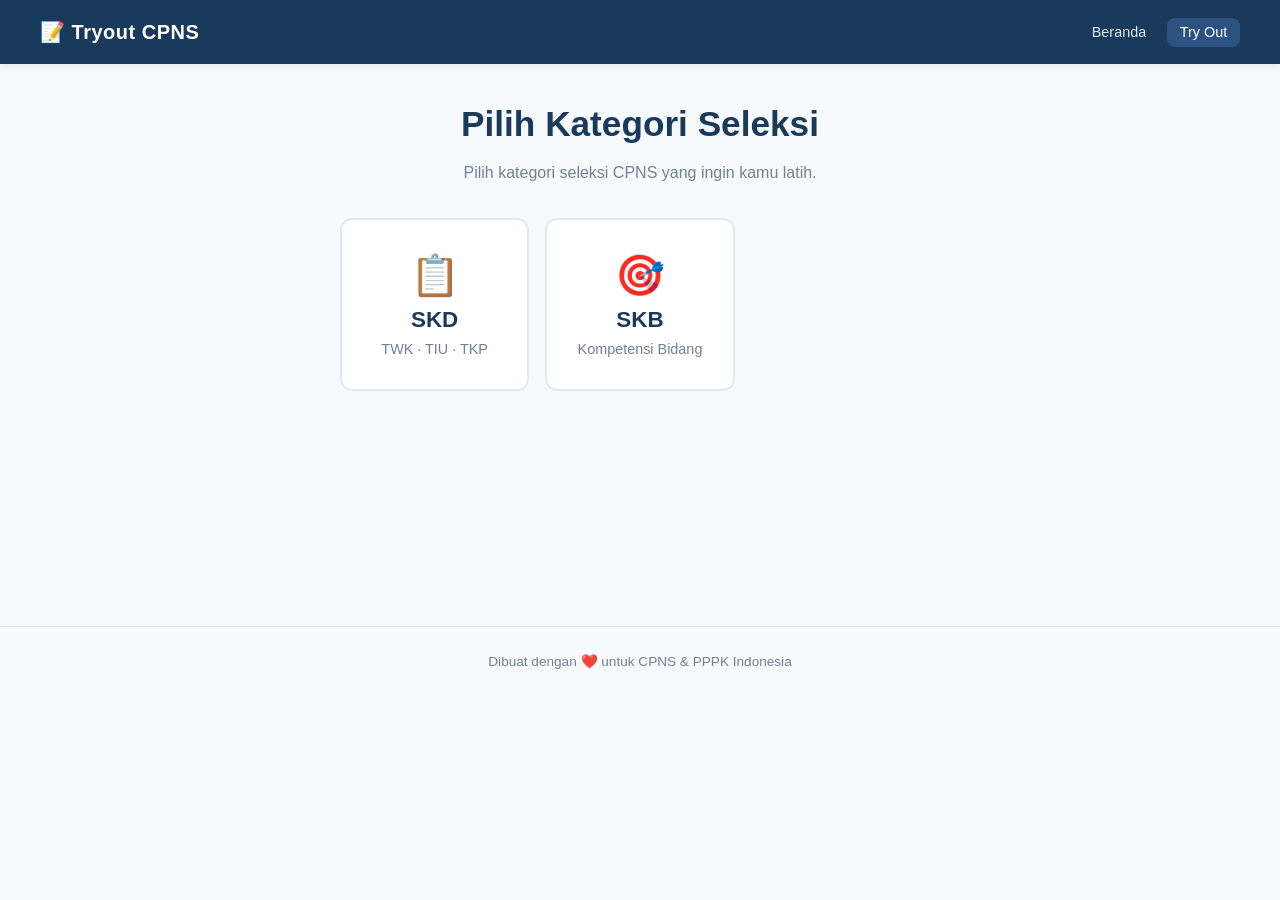
<file: tryout.html>
<!DOCTYPE html>
<html lang="id">
<head>
  <meta charset="UTF-8">
  <meta name="viewport" content="width=device-width, initial-scale=1.0">
  <title>Tryout CPNS — SKD & SKB</title>
  <link rel="stylesheet" href="css/style.css">
</head>
<body>

  <!-- Navbar -->
  <nav class="navbar">
    <div class="navbar-container">
      <span class="navbar-brand">📝 Tryout CPNS</span>
      <ul class="navbar-nav">
        <li><a href="index.html">Beranda</a></li>
        <li><a href="tryout.html" class="active">Try Out</a></li>
      </ul>
    </div>
  </nav>

  <!-- Main Content -->
  <main class="container">

    <!-- ======== STEP 1: Pilih Jenjang ======== -->
    <section id="step-1" class="tryout-step">
      <div class="page-header">
        <h1>Pilih Kategori Seleksi</h1>
        <p>Pilih kategori seleksi CPNS yang ingin kamu latih.</p>
      </div>
      <div class="jenjang-grid">
        <button class="jenjang-btn" data-jenjang="skd">
          <span class="jenjang-icon">📋</span>
          <span class="jenjang-label">SKD</span>
          <span class="jenjang-desc">TWK · TIU · TKP</span>
        </button>
        <button class="jenjang-btn" data-jenjang="skb">
          <span class="jenjang-icon">🎯</span>
          <span class="jenjang-label">SKB</span>
          <span class="jenjang-desc">Kompetensi Bidang</span>
        </button>
      </div>
    </section>

    <!-- ======== STEP 2: Pilih Mapel ======== -->
    <section id="step-2" class="tryout-step" style="display:none;">
      <div class="page-header">
        <h1>Pilih Sub-Tes</h1>
        <p id="step2-subtitle">Pilih mata pelajaran yang ingin kamu latihan.</p>
      </div>
      <div id="mapel-container"></div>
      <button class="btn btn-outline mt-3" id="btn-back-step1">⬅ Kembali Pilih Jenjang</button>
    </section>

    <!-- ======== STEP 3: Kerjakan Soal ======== -->
    <section id="step-3" class="tryout-step" style="display:none;">
      <div class="exam-container">
        <!-- Header -->
        <div class="exam-header-bar">
          <h2 id="tryout-title">Memuat...</h2>
          <div class="exam-info-row">
            <span id="tryout-question-number">Soal 0 dari 0</span>
            <span id="tryout-timer">⏱ 00:00</span>
          </div>
          <div class="progress-bar-container">
            <div class="progress-bar-fill" id="tryout-progress" style="width:0%;"></div>
          </div>
        </div>

        <!-- Empty state -->
        <div id="tryout-empty" style="display:none;" class="text-center">
          <p style="color:var(--text-light);padding:2rem;font-size:1.05rem;">Soal untuk mata pelajaran ini belum tersedia. Coba mata pelajaran lain atau kunjungi lagi nanti.</p>
          <button class="btn btn-outline" id="btn-back-step2-empty">⬅ Kembali Pilih Mapel</button>
        </div>

        <!-- Question Area -->
        <div id="tryout-question-area" style="display:none;">
          <div class="exam-question">
            <h3 id="tryout-q-number">Soal Nomor 1</h3>
            <p id="tryout-q-text">—</p>
            <div class="exam-options" id="tryout-options">
              <button class="exam-option-btn" data-option="A"><span class="option-key">A</span><span class="option-text" id="tryout-opt-a">—</span></button>
              <button class="exam-option-btn" data-option="B"><span class="option-key">B</span><span class="option-text" id="tryout-opt-b">—</span></button>
              <button class="exam-option-btn" data-option="C"><span class="option-key">C</span><span class="option-text" id="tryout-opt-c">—</span></button>
              <button class="exam-option-btn" data-option="D"><span class="option-key">D</span><span class="option-text" id="tryout-opt-d">—</span></button>
            </div>
          </div>

          <!-- Navigation -->
          <div class="exam-nav-buttons">
            <button class="btn btn-outline" id="tryout-btn-prev" disabled>⬅ Sebelumnya</button>
            <button class="btn btn-primary" id="tryout-btn-next">Selanjutnya ➡</button>
          </div>

          <!-- Question Grid -->
          <div class="question-grid-section">
            <p class="question-grid-label">Navigasi Soal:</p>
            <div class="question-grid" id="tryout-grid"></div>
          </div>

          <!-- Finish -->
          <div class="exam-finish-section">
            <button class="btn btn-secondary" id="tryout-btn-finish">✅ Selesai & Lihat Hasil</button>
          </div>
        </div>
      </div>
      <button class="btn btn-outline mt-3" id="btn-back-step2" style="display:none;">⬅ Kembali Pilih Mapel</button>
    </section>

    <!-- ======== STEP 4: Hasil ======== -->
    <section id="step-4" class="tryout-step" style="display:none;">
      <div class="result-summary-card" id="tryout-result-summary">
        <h1 id="tryout-result-title">Hasil Try Out</h1>
        <div class="result-score-big" id="tryout-result-score">0</div>
        <p class="result-score-label">Nilai Kamu</p>
        <div class="result-info-grid">
          <div class="result-info-item"><span class="result-info-label">Benar</span><strong id="tryout-result-correct" class="text-green">0</strong></div>
          <div class="result-info-item"><span class="result-info-label">Salah</span><strong id="tryout-result-wrong" class="text-red">0</strong></div>
          <div class="result-info-item"><span class="result-info-label">Total Soal</span><strong id="tryout-result-total">0</strong></div>
          <div class="result-info-item"><span class="result-info-label">Durasi</span><strong id="tryout-result-duration">00:00</strong></div>
        </div>
      </div>

      <div class="tryout-result-actions">
        <button class="btn btn-primary" id="tryout-btn-retry">🔄 Coba Lagi</button>
        <button class="btn btn-outline" id="tryout-btn-other-mapel">📚 Pilih Mapel Lain</button>
      </div>

      <!-- Answer Review -->
      <div class="answer-review-section" id="tryout-review-section">
        <h2>📋 Review Jawaban</h2>
        <div id="tryout-review-container"></div>
      </div>
    </section>

  </main>

  <!-- Footer -->
  <footer class="footer">
    <p>Dibuat dengan ❤️ untuk CPNS & PPPK Indonesia</p>
  </footer>

  <!-- JS -->
  <script type="module" src="js/tryout.js"></script>
</body>
</html>
</file>
<file: css/style.css>
/* ========================================
   BELAJAR TRYOUT - STYLESHEET
   Mobile-first, clean, responsive design
   ======================================== */

/* CSS Variables */
:root {
  --primary: #1a3a5c;
  --primary-light: #2c5282;
  --secondary: #2f855a;
  --secondary-light: #38a169;
  --accent: #3182ce;
  --background: #f7fafc;
  --surface: #ffffff;
  --text: #2d3748;
  --text-light: #718096;
  --border: #e2e8f0;
  --shadow: 0 2px 8px rgba(0, 0, 0, 0.08);
  --shadow-lg: 0 4px 16px rgba(0, 0, 0, 0.12);
  --radius: 8px;
  --radius-lg: 12px;
  --transition: all 0.3s ease;
}

/* Reset & Base */
*,
*::before,
*::after {
  box-sizing: border-box;
  margin: 0;
  padding: 0;
}

html {
  font-size: 16px;
  scroll-behavior: smooth;
}

body {
  font-family: 'Segoe UI', Tahoma, Geneva, Verdana, sans-serif;
  background-color: var(--background);
  color: var(--text);
  line-height: 1.6;
  min-height: 100vh;
}

a {
  color: var(--accent);
  text-decoration: none;
  transition: var(--transition);
}

a:hover {
  color: var(--primary);
}

/* ========================================
   NAVBAR
   ======================================== */
.navbar {
  background-color: var(--primary);
  padding: 1rem;
  position: sticky;
  top: 0;
  z-index: 100;
  box-shadow: var(--shadow);
}

.navbar-container {
  max-width: 1200px;
  margin: 0 auto;
  display: flex;
  justify-content: space-between;
  align-items: center;
  flex-wrap: wrap;
  gap: 0.5rem;
}

.navbar-brand {
  color: #ffffff;
  font-size: 1.1rem;
  font-weight: 700;
  letter-spacing: 0.5px;
}

.navbar-nav {
  display: flex;
  list-style: none;
  gap: 0.5rem;
  flex-wrap: wrap;
}

.navbar-nav a {
  color: #e2e8f0;
  padding: 0.4rem 0.8rem;
  border-radius: var(--radius);
  font-size: 0.9rem;
  transition: var(--transition);
}

.navbar-nav a:hover,
.navbar-nav a.active {
  background-color: var(--primary-light);
  color: #ffffff;
}

.btn-logout {
  background-color: transparent;
  border: 1px solid #e2e8f0;
  color: #e2e8f0;
  padding: 0.4rem 1rem;
  border-radius: var(--radius);
  cursor: pointer;
  font-size: 0.9rem;
  transition: var(--transition);
}

.btn-logout:hover {
  background-color: #e53e3e;
  border-color: #e53e3e;
  color: #ffffff;
}

/* ========================================
   CONTAINER & LAYOUT
   ======================================== */
.container {
  max-width: 1200px;
  margin: 0 auto;
  padding: 1.5rem 1rem;
}

.page-header {
  text-align: center;
  margin-bottom: 2rem;
}

.page-header h1 {
  font-size: 1.8rem;
  color: var(--primary);
  margin-bottom: 0.5rem;
}

.page-header p {
  color: var(--text-light);
  font-size: 1rem;
}

/* ========================================
   CARDS
   ======================================== */
.card {
  background-color: var(--surface);
  border: 1px solid var(--border);
  border-radius: var(--radius-lg);
  padding: 1.5rem;
  margin-bottom: 1.5rem;
  box-shadow: var(--shadow);
  transition: var(--transition);
}

.card:hover {
  box-shadow: var(--shadow-lg);
  transform: translateY(-2px);
}

.card h2 {
  font-size: 1.2rem;
  color: var(--primary);
  margin-bottom: 0.75rem;
  padding-bottom: 0.5rem;
  border-bottom: 2px solid var(--border);
}

.card p {
  color: var(--text-light);
  font-size: 0.95rem;
}

/* Grid layout for dashboard cards */
.card-grid {
  display: grid;
  grid-template-columns: 1fr;
  gap: 1.5rem;
}

/* ========================================
   BUTTONS
   ======================================== */
.btn {
  display: inline-flex;
  align-items: center;
  justify-content: center;
  gap: 0.5rem;
  padding: 0.75rem 1.5rem;
  border: none;
  border-radius: var(--radius);
  font-size: 1rem;
  font-weight: 600;
  cursor: pointer;
  transition: var(--transition);
  text-align: center;
}

.btn-primary {
  background-color: var(--primary);
  color: #ffffff;
}

.btn-primary:hover {
  background-color: var(--primary-light);
  transform: translateY(-1px);
  box-shadow: var(--shadow);
}

.btn-secondary {
  background-color: var(--secondary);
  color: #ffffff;
}

.btn-secondary:hover {
  background-color: var(--secondary-light);
  transform: translateY(-1px);
  box-shadow: var(--shadow);
}

.btn-outline {
  background-color: transparent;
  border: 2px solid var(--primary);
  color: var(--primary);
}

.btn-outline:hover {
  background-color: var(--primary);
  color: #ffffff;
}

.btn-google {
  background-color: #ffffff;
  color: var(--text);
  border: 2px solid var(--border);
  padding: 0.85rem 2rem;
  font-size: 1.05rem;
}

.btn-google:hover {
  border-color: var(--accent);
  box-shadow: var(--shadow-lg);
  transform: translateY(-2px);
}

/* ========================================
   FORMS
   ======================================== */
.form-group {
  margin-bottom: 1.25rem;
}

.form-group label {
  display: block;
  font-weight: 600;
  margin-bottom: 0.4rem;
  color: var(--text);
  font-size: 0.9rem;
}

.form-group input,
.form-group select,
.form-group textarea {
  width: 100%;
  padding: 0.7rem 1rem;
  border: 1px solid var(--border);
  border-radius: var(--radius);
  font-size: 1rem;
  transition: var(--transition);
  background-color: var(--surface);
}

.form-group input:focus,
.form-group select:focus,
.form-group textarea:focus {
  outline: none;
  border-color: var(--accent);
  box-shadow: 0 0 0 3px rgba(49, 130, 206, 0.15);
}

/* ========================================
   HERO / LANDING
   ======================================== */
.hero {
  text-align: center;
  padding: 3rem 1rem;
  max-width: 600px;
  margin: 0 auto;
}

.hero h1 {
  font-size: 2rem;
  color: var(--primary);
  margin-bottom: 1rem;
  line-height: 1.3;
}

.hero p {
  color: var(--text-light);
  font-size: 1.1rem;
  margin-bottom: 2rem;
}

.hero .btn {
  margin: 0.5rem;
}

/* ========================================
   EXAM / UJIAN
   ======================================== */
.exam-container {
  max-width: 800px;
  margin: 0 auto;
}

.exam-header {
  text-align: center;
  margin-bottom: 2rem;
}

.exam-question {
  background-color: var(--surface);
  border: 1px solid var(--border);
  border-radius: var(--radius-lg);
  padding: 2rem;
  margin-bottom: 1.5rem;
  box-shadow: var(--shadow);
}

.exam-question h3 {
  font-size: 1.1rem;
  color: var(--text-light);
  margin-bottom: 1rem;
}

.exam-question p {
  font-size: 1.05rem;
  line-height: 1.7;
  margin-bottom: 1.5rem;
}

.option-list {
  list-style: none;
}

.option-list li {
  padding: 0.8rem 1rem;
  margin-bottom: 0.5rem;
  border: 1px solid var(--border);
  border-radius: var(--radius);
  cursor: pointer;
  transition: var(--transition);
}

.option-list li:hover {
  background-color: #ebf8ff;
  border-color: var(--accent);
}

.option-list li.selected {
  background-color: #bee3f8;
  border-color: var(--accent);
  font-weight: 600;
}

.exam-navigation {
  display: flex;
  justify-content: space-between;
  gap: 1rem;
  flex-wrap: wrap;
}

/* ========================================
   RESULT / HASIL
   ======================================== */
.result-card {
  text-align: center;
  max-width: 500px;
  margin: 2rem auto;
  padding: 2.5rem;
}

.result-score {
  font-size: 3rem;
  font-weight: 700;
  color: var(--secondary);
  margin: 1rem 0;
}

.result-details {
  margin: 1.5rem 0;
  text-align: left;
}

.result-details p {
  padding: 0.5rem 0;
  border-bottom: 1px solid var(--border);
  display: flex;
  justify-content: space-between;
}

/* ========================================
   ADMIN
   ======================================== */
.admin-login {
  max-width: 400px;
  margin: 3rem auto;
  text-align: center;
}

.admin-content {
  display: none;
}

.admin-content.visible {
  display: block;
}

/* ========================================
   UTILITIES
   ======================================== */
.text-center {
  text-align: center;
}

.mt-1 { margin-top: 0.5rem; }
.mt-2 { margin-top: 1rem; }
.mt-3 { margin-top: 1.5rem; }
.mb-1 { margin-bottom: 0.5rem; }
.mb-2 { margin-bottom: 1rem; }
.mb-3 { margin-bottom: 1.5rem; }

.hidden {
  display: none;
}

/* ========================================
   RESPONSIVE - TABLET (768px+)
   ======================================== */
@media (min-width: 768px) {
  .container {
    padding: 2rem;
  }

  .page-header h1 {
    font-size: 2.2rem;
  }

  .hero h1 {
    font-size: 2.5rem;
  }

  .hero p {
    font-size: 1.2rem;
  }

  .card-grid {
    grid-template-columns: repeat(2, 1fr);
  }

  .navbar-brand {
    font-size: 1.25rem;
  }
}

/* ========================================
   RESPONSIVE - DESKTOP (1024px+)
   ======================================== */
@media (min-width: 1024px) {
  .card-grid {
    grid-template-columns: repeat(2, 1fr);
  }

  .hero {
    padding: 4rem 1rem;
  }

  .hero h1 {
    font-size: 2.8rem;
  }
}

/* ========================================
   ROLE SELECTION
   ======================================== */
.role-selection {
  text-align: center;
  padding: 3rem 1rem;
  max-width: 500px;
  margin: 0 auto;
}

.role-selection h2 {
  font-size: 1.8rem;
  color: var(--primary);
  margin-bottom: 0.5rem;
}

.role-selection p {
  color: var(--text-light);
  font-size: 1rem;
}

.role-buttons {
  display: flex;
  flex-direction: column;
  gap: 1rem;
  margin-top: 2rem;
  align-items: center;
}

.btn-role {
  width: 100%;
  max-width: 280px;
  padding: 1rem 2rem;
  font-size: 1.1rem;
}

.role-warning {
  color: #c53030;
  font-size: 0.9rem;
  font-weight: 600;
  background-color: #fff5f5;
  border: 1px solid #fed7d7;
  border-radius: var(--radius);
  padding: 0.75rem 1rem;
  display: inline-block;
}

/* ========================================
   LOADING OVERLAY
   ======================================== */
.loading-overlay {
  position: fixed;
  top: 0;
  left: 0;
  width: 100%;
  height: 100%;
  background-color: rgba(255, 255, 255, 0.9);
  display: flex;
  flex-direction: column;
  align-items: center;
  justify-content: center;
  z-index: 9999;
  gap: 1rem;
}

.loading-overlay p {
  color: var(--text-light);
  font-size: 1rem;
  font-weight: 500;
}

.loading-spinner {
  width: 40px;
  height: 40px;
  border: 4px solid var(--border);
  border-top: 4px solid var(--primary);
  border-radius: 50%;
  animation: spin 0.8s linear infinite;
}

@keyframes spin {
  0% { transform: rotate(0deg); }
  100% { transform: rotate(360deg); }
}

/* ========================================
   NAVBAR USER DISPLAY
   ======================================== */
.navbar-user {
  color: #a0d8ef;
  font-size: 0.9rem;
  font-weight: 500;
  padding: 0.4rem 0.8rem;
}

/* ========================================
   PROFILE FORM (Guru)
   ======================================== */
.profile-form-card {
  max-width: 560px;
  margin: 0 auto;
  padding: 2rem;
}

.form-hint {
  display: block;
  font-size: 0.8rem;
  color: var(--text-light);
  margin-top: 0.3rem;
}

.form-error {
  display: block;
  font-size: 0.85rem;
  color: #c53030;
  margin-top: 0.4rem;
  font-weight: 500;
}

.school-preview {
  background-color: #ebf8ff;
  border: 1px solid #bee3f8;
  border-radius: var(--radius);
  padding: 1rem 1.25rem;
  margin-top: 1.5rem;
}

.school-preview p {
  font-size: 0.9rem;
  color: var(--text-light);
  margin-bottom: 0.4rem;
}

.school-preview strong {
  font-size: 1.15rem;
  color: var(--primary);
  letter-spacing: 0.3px;
}

.preview-details p {
  font-size: 0.95rem;
  color: var(--text);
  margin-bottom: 0.25rem;
}

.preview-details strong {
  font-size: 1rem;
  color: var(--primary);
}

/* ========================================
   ALERTS / MESSAGES
   ======================================== */
.alert {
  padding: 1rem 1.25rem;
  border-radius: var(--radius);
  font-size: 0.95rem;
  font-weight: 500;
  margin-bottom: 1.5rem;
}

.alert-success {
  background-color: #f0fff4;
  border: 1px solid #c6f6d5;
  color: #276749;
}

.alert-error {
  background-color: #fff5f5;
  border: 1px solid #fed7d7;
  color: #c53030;
}

/* ========================================
   SOAL MANAGEMENT (Guru)
   ======================================== */
.soal-section {
  margin-top: 2rem;
}

.soal-layout {
  display: grid;
  grid-template-columns: 1fr;
  gap: 1.5rem;
}

.soal-form-card {
  max-width: 100%;
}

.soal-form-card h2 {
  font-size: 1.2rem;
  color: var(--primary);
  margin-bottom: 1rem;
  padding-bottom: 0.5rem;
  border-bottom: 2px solid var(--border);
}

.soal-list-card {
  max-width: 100%;
}

.soal-list-card h2 {
  margin-bottom: 1rem;
}

/* Options input grid */
.options-inputs {
  display: flex;
  flex-direction: column;
  gap: 0.5rem;
}

.option-row {
  display: flex;
  align-items: center;
  gap: 0.5rem;
}

.option-label {
  font-weight: 700;
  color: var(--primary);
  min-width: 1.5rem;
  text-align: center;
}

.option-row input {
  flex: 1;
  padding: 0.6rem 0.8rem;
  border: 1px solid var(--border);
  border-radius: var(--radius);
  font-size: 0.95rem;
  transition: var(--transition);
}

.option-row input:focus {
  outline: none;
  border-color: var(--accent);
  box-shadow: 0 0 0 3px rgba(49, 130, 206, 0.15);
}

/* Soal form buttons */
.soal-form-buttons {
  display: flex;
  gap: 0.75rem;
  margin-top: 1.5rem;
}

.soal-form-buttons .btn {
  flex: 1;
}

/* Soal filters */
.soal-filters {
  display: flex;
  flex-wrap: wrap;
  gap: 0.5rem;
  margin-bottom: 1rem;
}

.soal-filters select,
.soal-filters input {
  padding: 0.5rem 0.75rem;
  border: 1px solid var(--border);
  border-radius: var(--radius);
  font-size: 0.9rem;
  flex: 1;
  min-width: 120px;
}

.soal-filters select:focus,
.soal-filters input:focus {
  outline: none;
  border-color: var(--accent);
}

.soal-total {
  font-size: 0.9rem;
  color: var(--text-light);
  font-weight: 600;
  margin-bottom: 1rem;
  padding-bottom: 0.5rem;
  border-bottom: 1px solid var(--border);
}

/* Question items */
.soal-item {
  padding: 1rem;
  border: 1px solid var(--border);
  border-radius: var(--radius);
  margin-bottom: 0.75rem;
  transition: var(--transition);
  background-color: var(--surface);
}

.soal-item:hover {
  border-color: var(--accent);
  box-shadow: var(--shadow);
}

.soal-item-header {
  display: flex;
  align-items: center;
  gap: 0.5rem;
  margin-bottom: 0.5rem;
  flex-wrap: wrap;
}

.soal-number {
  font-weight: 700;
  color: var(--primary);
  font-size: 0.9rem;
}

.soal-meta {
  font-size: 0.8rem;
  color: var(--text-light);
  background-color: var(--background);
  padding: 0.2rem 0.5rem;
  border-radius: 4px;
}

.soal-preview {
  font-size: 0.9rem;
  color: var(--text);
  margin-bottom: 0.75rem;
  line-height: 1.5;
}

.soal-item-actions {
  display: flex;
  gap: 0.5rem;
}

/* Small action buttons */
.btn-sm {
  padding: 0.35rem 0.75rem;
  font-size: 0.8rem;
  font-weight: 600;
  border: none;
  border-radius: 4px;
  cursor: pointer;
  transition: var(--transition);
}

.btn-edit {
  background-color: #ebf8ff;
  color: var(--accent);
  border: 1px solid #bee3f8;
}

.btn-edit:hover {
  background-color: var(--accent);
  color: #ffffff;
}

.btn-delete {
  background-color: #fff5f5;
  color: #c53030;
  border: 1px solid #fed7d7;
}

.btn-delete:hover {
  background-color: #c53030;
  color: #ffffff;
}

/* Responsive soal layout */
@media (min-width: 1024px) {
  .soal-layout {
    grid-template-columns: 1fr 1fr;
  }
}

/* ========================================
   PACKAGE BADGES
   ======================================== */
.badge {
  display: inline-block;
  padding: 0.2rem 0.6rem;
  border-radius: 4px;
  font-size: 0.75rem;
  font-weight: 700;
  text-transform: uppercase;
  letter-spacing: 0.5px;
}

.badge-published {
  background-color: #c6f6d5;
  color: #276749;
}

.badge-draft {
  background-color: #e2e8f0;
  color: #4a5568;
}

/* Publish/Unpublish buttons */
.btn-publish {
  background-color: #f0fff4;
  color: #276749;
  border: 1px solid #c6f6d5;
}

.btn-publish:hover {
  background-color: #276749;
  color: #ffffff;
}

.btn-unpublish {
  background-color: #fefcbf;
  color: #975a16;
  border: 1px solid #fefcbf;
}

.btn-unpublish:hover {
  background-color: #975a16;
  color: #ffffff;
}

/* ========================================
   QUESTION SELECT LIST (Package form)
   ======================================== */
.question-select-list {
  max-height: 300px;
  overflow-y: auto;
  border: 1px solid var(--border);
  border-radius: var(--radius);
  padding: 0.5rem;
}

.question-check-item {
  display: flex;
  align-items: flex-start;
  gap: 0.5rem;
  padding: 0.6rem 0.5rem;
  border-bottom: 1px solid var(--border);
  cursor: pointer;
  transition: var(--transition);
}

.question-check-item:last-child {
  border-bottom: none;
}

.question-check-item:hover {
  background-color: #ebf8ff;
}

.question-check-item input[type="checkbox"] {
  margin-top: 0.2rem;
  width: 1rem;
  height: 1rem;
  flex-shrink: 0;
}

.qci-text {
  display: flex;
  flex-direction: column;
  gap: 0.15rem;
}

.qci-preview {
  font-size: 0.85rem;
  color: var(--text);
  line-height: 1.4;
}

.qci-meta {
  font-size: 0.75rem;
  color: var(--text-light);
}

/* ========================================
   RADIO BUTTON OPTIONS (Publish status)
   ======================================== */
.publish-options {
  display: flex;
  flex-direction: column;
  gap: 0.5rem;
}

.radio-label {
  display: flex;
  align-items: center;
  gap: 0.5rem;
  font-size: 0.95rem;
  color: var(--text);
  cursor: pointer;
  padding: 0.4rem 0;
}

.radio-label input[type="radio"] {
  width: 1rem;
  height: 1rem;
}

/* ========================================
   FOOTER
   ======================================== */
.footer {
  text-align: center;
  padding: 1.5rem 1rem;
  margin-top: 3rem;
  border-top: 1px solid var(--border);
  color: var(--text-light);
  font-size: 0.85rem;
}

/* ========================================
   RESPONSIVE - ROLE SELECTION (768px+)
   ======================================== */
@media (min-width: 768px) {
  .role-buttons {
    flex-direction: row;
    justify-content: center;
  }

  .role-selection h2 {
    font-size: 2rem;
  }
}


/* ========================================
   MODAL OVERLAY (Access Code)
   ======================================== */
.modal-overlay {
  position: fixed;
  top: 0;
  left: 0;
  width: 100%;
  height: 100%;
  background-color: rgba(0, 0, 0, 0.6);
  display: flex;
  align-items: center;
  justify-content: center;
  z-index: 10000;
  padding: 1rem;
}

.modal-content {
  background-color: var(--surface);
  border-radius: var(--radius-lg);
  padding: 2rem;
  max-width: 400px;
  width: 100%;
  box-shadow: var(--shadow-lg);
}

.modal-content h3 {
  color: var(--primary);
  margin-bottom: 0.5rem;
  font-size: 1.2rem;
}

.modal-content p {
  color: var(--text-light);
  font-size: 0.9rem;
  margin-bottom: 1rem;
}

.modal-buttons {
  display: flex;
  gap: 0.75rem;
  margin-top: 1rem;
}

.modal-buttons .btn {
  flex: 1;
}

/* ========================================
   EXAM CARDS (Student Browse)
   ======================================== */
.exam-card {
  background-color: var(--surface);
  border: 1px solid var(--border);
  border-radius: var(--radius);
  padding: 1.25rem;
  margin-bottom: 1rem;
  transition: var(--transition);
}

.exam-card:hover {
  border-color: var(--accent);
  box-shadow: var(--shadow);
}

.exam-card-header {
  display: flex;
  align-items: center;
  justify-content: space-between;
  gap: 0.5rem;
  margin-bottom: 0.75rem;
  flex-wrap: wrap;
}

.exam-card-header h3 {
  font-size: 1.05rem;
  color: var(--primary);
  margin: 0;
}

.exam-card-meta {
  display: flex;
  flex-wrap: wrap;
  gap: 0.75rem;
  margin-bottom: 1rem;
  font-size: 0.85rem;
  color: var(--text-light);
}

.badge-code {
  background-color: #fefcbf;
  color: #975a16;
  padding: 0.2rem 0.5rem;
  border-radius: 4px;
  font-size: 0.7rem;
  font-weight: 700;
  text-transform: uppercase;
}

.btn-take-exam {
  width: 100%;
}

/* ========================================
   EXAM HEADER BAR (ujian.html)
   ======================================== */
.exam-header-bar {
  text-align: center;
  margin-bottom: 2rem;
}

.exam-header-bar h2 {
  font-size: 1.4rem;
  color: var(--primary);
  margin-bottom: 0.75rem;
}

.exam-info-row {
  display: flex;
  justify-content: space-between;
  align-items: center;
  font-size: 0.9rem;
  color: var(--text-light);
  margin-bottom: 0.75rem;
  padding: 0 0.5rem;
}

/* ========================================
   PROGRESS BAR
   ======================================== */
.progress-bar-container {
  width: 100%;
  height: 8px;
  background-color: var(--border);
  border-radius: 4px;
  overflow: hidden;
}

.progress-bar-fill {
  height: 100%;
  background-color: var(--accent);
  border-radius: 4px;
  transition: width 0.3s ease;
}

/* ========================================
   EXAM QUESTION AREA (ujian.html)
   ======================================== */
.exam-question-area .exam-question {
  margin-bottom: 1.5rem;
}

.exam-question-area .exam-question h3 {
  font-size: 1rem;
  color: var(--text-light);
  margin-bottom: 0.75rem;
}

.exam-question-area .exam-question p {
  font-size: 1.05rem;
  line-height: 1.7;
  color: var(--text);
  margin-bottom: 1.5rem;
}

/* ========================================
   EXAM OPTION BUTTONS
   ======================================== */
.exam-options {
  display: flex;
  flex-direction: column;
  gap: 0.6rem;
}

.exam-option-btn {
  display: flex;
  align-items: center;
  gap: 0.75rem;
  width: 100%;
  padding: 0.85rem 1rem;
  border: 2px solid var(--border);
  border-radius: var(--radius);
  background-color: var(--surface);
  cursor: pointer;
  transition: var(--transition);
  text-align: left;
  font-size: 0.95rem;
}

.exam-option-btn:hover {
  border-color: var(--accent);
  background-color: #ebf8ff;
}

.exam-option-btn.selected {
  border-color: var(--accent);
  background-color: #bee3f8;
  font-weight: 600;
}

.option-key {
  display: inline-flex;
  align-items: center;
  justify-content: center;
  width: 2rem;
  height: 2rem;
  border-radius: 50%;
  background-color: var(--background);
  font-weight: 700;
  color: var(--primary);
  flex-shrink: 0;
  font-size: 0.9rem;
}

.exam-option-btn.selected .option-key {
  background-color: var(--accent);
  color: #ffffff;
}

.option-text {
  flex: 1;
  line-height: 1.4;
}

/* ========================================
   EXAM NAVIGATION BUTTONS
   ======================================== */
.exam-nav-buttons {
  display: flex;
  justify-content: space-between;
  gap: 1rem;
  margin-bottom: 2rem;
}

/* ========================================
   QUESTION NUMBER GRID
   ======================================== */
.question-grid-section {
  margin-bottom: 2rem;
}

.question-grid-label {
  font-size: 0.9rem;
  color: var(--text-light);
  font-weight: 600;
  margin-bottom: 0.75rem;
}

.question-grid {
  display: flex;
  flex-wrap: wrap;
  gap: 0.4rem;
}

.grid-btn {
  width: 2.2rem;
  height: 2.2rem;
  display: inline-flex;
  align-items: center;
  justify-content: center;
  border: 1px solid var(--border);
  border-radius: 4px;
  background-color: var(--surface);
  font-size: 0.8rem;
  font-weight: 600;
  cursor: pointer;
  transition: var(--transition);
  color: var(--text-light);
}

.grid-btn:hover {
  border-color: var(--accent);
}

.grid-btn.answered {
  background-color: var(--secondary);
  border-color: var(--secondary);
  color: #ffffff;
}

.grid-btn.active {
  border-color: var(--accent);
  box-shadow: 0 0 0 2px rgba(49, 130, 206, 0.4);
}

/* ========================================
   EXAM FINISH SECTION
   ======================================== */
.exam-finish-section {
  text-align: center;
  padding-top: 1rem;
  border-top: 1px solid var(--border);
}

.exam-finish-section .btn {
  min-width: 200px;
}

/* ========================================
   RESULT SUMMARY CARD (hasil.html)
   ======================================== */
.result-summary-card {
  background-color: var(--surface);
  border: 1px solid var(--border);
  border-radius: var(--radius-lg);
  padding: 2.5rem 2rem;
  text-align: center;
  box-shadow: var(--shadow);
  max-width: 700px;
  margin: 0 auto 2rem;
}

.result-summary-card h1 {
  font-size: 1.4rem;
  color: var(--primary);
  margin-bottom: 1rem;
}

.result-score-big {
  font-size: 4rem;
  font-weight: 700;
  color: var(--secondary);
  line-height: 1;
  margin: 0.5rem 0;
}

.result-score-label {
  font-size: 1rem;
  color: var(--text-light);
  margin-bottom: 2rem;
}

.result-info-grid {
  display: grid;
  grid-template-columns: 1fr 1fr;
  gap: 1rem;
  text-align: left;
  border-top: 1px solid var(--border);
  padding-top: 1.5rem;
}

.result-info-item {
  display: flex;
  flex-direction: column;
  gap: 0.2rem;
}

.result-info-label {
  font-size: 0.8rem;
  color: var(--text-light);
  text-transform: uppercase;
  letter-spacing: 0.3px;
}

.result-info-item strong {
  font-size: 0.95rem;
  color: var(--text);
}

.text-green {
  color: var(--secondary) !important;
}

.text-red {
  color: #c53030 !important;
}

/* ========================================
   ANSWER REVIEW (hasil.html)
   ======================================== */
.answer-review-section {
  max-width: 700px;
  margin: 0 auto;
}

.answer-review-section h2 {
  font-size: 1.3rem;
  color: var(--primary);
  margin-bottom: 1.5rem;
  padding-bottom: 0.5rem;
  border-bottom: 2px solid var(--border);
}

.review-item {
  border: 1px solid var(--border);
  border-radius: var(--radius);
  padding: 1.25rem;
  margin-bottom: 1rem;
  border-left: 4px solid var(--border);
}

.review-item.review-correct {
  border-left-color: var(--secondary);
  background-color: #f0fff4;
}

.review-item.review-wrong {
  border-left-color: #c53030;
  background-color: #fff5f5;
}

.review-header {
  display: flex;
  justify-content: space-between;
  align-items: center;
  margin-bottom: 0.75rem;
}

.review-number {
  font-weight: 700;
  font-size: 0.95rem;
  color: var(--text);
}

.review-status {
  font-size: 0.8rem;
  font-weight: 600;
  padding: 0.2rem 0.5rem;
  border-radius: 4px;
}

.review-correct .review-status {
  background-color: #c6f6d5;
  color: #276749;
}

.review-wrong .review-status {
  background-color: #fed7d7;
  color: #c53030;
}

.review-question {
  font-size: 0.95rem;
  line-height: 1.6;
  color: var(--text);
  margin-bottom: 0.75rem;
}

.review-options {
  display: flex;
  flex-direction: column;
  gap: 0.35rem;
  margin-bottom: 0.75rem;
}

.review-option {
  padding: 0.4rem 0.75rem;
  border-radius: 4px;
  font-size: 0.9rem;
  color: var(--text);
  background-color: var(--background);
}

.review-option.correct-answer {
  background-color: #c6f6d5;
  color: #276749;
  font-weight: 600;
}

.review-option.wrong-answer {
  background-color: #fed7d7;
  color: #c53030;
  text-decoration: line-through;
}

.review-answer-info {
  font-size: 0.85rem;
  color: var(--text-light);
  margin-bottom: 0.5rem;
}

.review-explanation {
  font-size: 0.85rem;
  color: var(--text);
  background-color: #ebf8ff;
  border: 1px solid #bee3f8;
  border-radius: 4px;
  padding: 0.75rem;
  margin-top: 0.5rem;
  line-height: 1.5;
}

/* ========================================
   RESPONSIVE — RESULT (768px+)
   ======================================== */
@media (min-width: 768px) {
  .result-score-big {
    font-size: 5rem;
  }

  .result-info-grid {
    grid-template-columns: 1fr 1fr 1fr;
  }
}


/* ========================================
   STAT GRID (Ringkasan & Rekap)
   ======================================== */
.stat-grid {
  display: grid;
  grid-template-columns: repeat(2, 1fr);
  gap: 1rem;
  margin-bottom: 1.5rem;
}

.stat-card {
  background-color: var(--surface);
  border: 1px solid var(--border);
  border-radius: var(--radius);
  padding: 1.25rem 1rem;
  text-align: center;
  box-shadow: var(--shadow);
  transition: var(--transition);
}

.stat-card:hover {
  box-shadow: var(--shadow-lg);
  transform: translateY(-2px);
}

.stat-value {
  display: block;
  font-size: 1.8rem;
  font-weight: 700;
  color: var(--primary);
  line-height: 1.2;
  margin-bottom: 0.3rem;
  overflow: hidden;
  text-overflow: ellipsis;
  white-space: nowrap;
}

.stat-label {
  display: block;
  font-size: 0.78rem;
  color: var(--text-light);
  font-weight: 500;
  text-transform: uppercase;
  letter-spacing: 0.3px;
}

.recap-stats {
  margin-bottom: 2rem;
}

@media (min-width: 768px) {
  .stat-grid {
    grid-template-columns: repeat(4, 1fr);
  }
}

@media (min-width: 1024px) {
  .recap-stats {
    grid-template-columns: repeat(4, 1fr);
  }
}

/* ========================================
   SCORE COLORS
   ======================================== */
.score-high {
  color: var(--secondary) !important;
}

.score-mid {
  color: #d69e2e !important;
}

.score-low {
  color: #c53030 !important;
}

/* ========================================
   HISTORY ITEMS (Riwayat Ujian)
   ======================================== */
.history-item {
  padding: 1rem 1.25rem;
  border: 1px solid var(--border);
  border-radius: var(--radius);
  margin-bottom: 0.75rem;
  background-color: var(--surface);
  transition: var(--transition);
}

.history-item:hover {
  border-color: var(--accent);
  box-shadow: var(--shadow);
}

.history-item-header {
  display: flex;
  justify-content: space-between;
  align-items: center;
  margin-bottom: 0.5rem;
  gap: 0.5rem;
  flex-wrap: wrap;
}

.history-item-header strong {
  font-size: 1rem;
  color: var(--primary);
}

.history-score {
  font-size: 1.5rem;
  font-weight: 700;
  min-width: 3rem;
  text-align: right;
}

.history-meta {
  display: flex;
  flex-wrap: wrap;
  gap: 0.75rem;
  font-size: 0.82rem;
  color: var(--text-light);
  margin-bottom: 0.5rem;
}

.btn-sm-history {
  margin-top: 0.5rem;
  padding: 0.4rem 1rem;
  font-size: 0.85rem;
}

/* ========================================
   PROFILE INFO GRID
   ======================================== */
.profile-info-grid p {
  padding: 0.4rem 0;
  border-bottom: 1px solid var(--border);
  font-size: 0.95rem;
  color: var(--text);
}

.profile-info-grid p:last-child {
  border-bottom: none;
}

.profile-info-grid strong {
  color: var(--primary);
}

/* ========================================
   RECAP TABLE (Performance per Mapel)
   ======================================== */
.recap-table-wrapper {
  overflow-x: auto;
  margin-top: 0.5rem;
}

.recap-table {
  width: 100%;
  border-collapse: collapse;
  font-size: 0.9rem;
}

.recap-table th,
.recap-table td {
  padding: 0.6rem 0.75rem;
  text-align: left;
  border-bottom: 1px solid var(--border);
}

.recap-table th {
  background-color: var(--background);
  color: var(--primary);
  font-weight: 700;
  font-size: 0.8rem;
  text-transform: uppercase;
  letter-spacing: 0.3px;
}

.recap-table td {
  color: var(--text);
}

.recap-table tbody tr:hover {
  background-color: #ebf8ff;
}

.recap-table tbody tr:last-child td {
  border-bottom: none;
}



/* ========================================
   ANALYTICS - RESULT GROUPS (Guru)
   ======================================== */
.result-group {
  border: 1px solid var(--border);
  border-radius: var(--radius);
  margin-bottom: 1rem;
  overflow: hidden;
}

.result-group-header {
  display: flex;
  justify-content: space-between;
  align-items: center;
  flex-wrap: wrap;
  gap: 0.5rem;
  padding: 0.85rem 1.25rem;
  background-color: var(--background);
  cursor: default;
}

.result-group-body {
  padding: 0.5rem;
}

.result-student-row {
  display: flex;
  justify-content: space-between;
  align-items: center;
  flex-wrap: wrap;
  gap: 0.5rem;
  padding: 0.6rem 0.75rem;
  border-bottom: 1px solid var(--border);
}

.result-student-row:last-child {
  border-bottom: none;
}

.result-student-info {
  display: flex;
  flex-direction: column;
  gap: 0.1rem;
}

.result-student-info strong {
  font-size: 0.9rem;
  color: var(--text);
}

.result-student-info span {
  font-size: 0.8rem;
  color: var(--text-light);
}

.result-student-stats {
  display: flex;
  align-items: center;
  gap: 0.75rem;
  flex-wrap: wrap;
  font-size: 0.82rem;
  color: var(--text-light);
}

/* ========================================
   ANALYTICS - DISTRIBUTION BARS
   ======================================== */
.distribution-bars {
  display: flex;
  flex-direction: column;
  gap: 0.6rem;
}

.dist-row {
  display: flex;
  align-items: center;
  gap: 0.75rem;
}

.dist-label {
  font-size: 0.82rem;
  color: var(--text);
  min-width: 130px;
  flex-shrink: 0;
}

.dist-bar-bg {
  flex: 1;
  height: 20px;
  background-color: var(--border);
  border-radius: 4px;
  overflow: hidden;
}

.dist-bar {
  height: 100%;
  border-radius: 4px;
  transition: width 0.4s ease;
  min-width: 2px;
}

.dist-green { background-color: var(--secondary); }
.dist-blue { background-color: var(--accent); }
.dist-yellow { background-color: #d69e2e; }
.dist-red { background-color: #c53030; }

.dist-count {
  font-size: 0.85rem;
  font-weight: 700;
  color: var(--text);
  min-width: 1.5rem;
  text-align: right;
}

/* ========================================
   ANALYTICS - QUESTION ANALYSIS
   ======================================== */
.question-analysis-summary {
  background-color: #ebf8ff;
  border: 1px solid #bee3f8;
  border-radius: var(--radius);
  padding: 1rem 1.25rem;
  margin-bottom: 1.5rem;
}

.question-analysis-summary p {
  font-size: 0.9rem;
  color: var(--text);
  margin-bottom: 0.35rem;
}

.qa-item {
  border: 1px solid var(--border);
  border-radius: var(--radius);
  padding: 1rem 1.25rem;
  margin-bottom: 0.75rem;
}

.qa-header {
  display: flex;
  justify-content: space-between;
  align-items: center;
  margin-bottom: 0.5rem;
}

.qa-preview {
  font-size: 0.9rem;
  color: var(--text);
  margin-bottom: 0.5rem;
  line-height: 1.4;
}

.qa-stats {
  display: flex;
  flex-wrap: wrap;
  gap: 0.75rem;
  font-size: 0.82rem;
  margin-bottom: 0.5rem;
}

.qa-choices {
  display: grid;
  grid-template-columns: 1fr 1fr;
  gap: 0.35rem;
}

.qa-choice {
  font-size: 0.82rem;
  padding: 0.3rem 0.6rem;
  background-color: var(--background);
  border-radius: 4px;
  color: var(--text-light);
}

.qa-choice.qa-correct {
  background-color: #c6f6d5;
  color: #276749;
  font-weight: 600;
}

.badge-hard {
  background-color: #fed7d7;
  color: #c53030;
}



/* ========================================
   HOMEPAGE REVISED
   ======================================== */
.homepage-divider {
  margin: 2rem 0;
  text-align: center;
  color: var(--text-light);
  font-size: 0.9rem;
}

.login-section {
  margin-top: 1rem;
}

.login-subtitle {
  font-size: 1rem;
  color: var(--text-light);
  margin-bottom: 1rem;
  font-weight: 500;
}

.login-buttons {
  display: flex;
  flex-direction: column;
  gap: 0.75rem;
  align-items: center;
  margin-bottom: 1rem;
}

.login-buttons .btn {
  width: 100%;
  max-width: 280px;
}

.login-note {
  font-size: 0.82rem;
  color: var(--text-light);
  max-width: 350px;
  margin: 0 auto;
  line-height: 1.5;
}

@media (min-width: 768px) {
  .login-buttons {
    flex-direction: row;
    justify-content: center;
  }
}

/* ========================================
   TRYOUT — JENJANG GRID
   ======================================== */
.jenjang-grid {
  display: grid;
  grid-template-columns: 1fr;
  gap: 1rem;
  max-width: 600px;
  margin: 0 auto;
}

.jenjang-btn {
  display: flex;
  flex-direction: column;
  align-items: center;
  gap: 0.5rem;
  padding: 2rem 1.5rem;
  border: 2px solid var(--border);
  border-radius: var(--radius-lg);
  background-color: var(--surface);
  cursor: pointer;
  transition: var(--transition);
}

.jenjang-btn:hover {
  border-color: var(--accent);
  box-shadow: var(--shadow-lg);
  transform: translateY(-3px);
}

.jenjang-icon {
  font-size: 2.5rem;
}

.jenjang-label {
  font-size: 1.4rem;
  font-weight: 700;
  color: var(--primary);
}

.jenjang-desc {
  font-size: 0.9rem;
  color: var(--text-light);
}

@media (min-width: 768px) {
  .jenjang-grid {
    grid-template-columns: repeat(3, 1fr);
  }
}

/* ========================================
   TRYOUT — MAPEL GRID
   ======================================== */
.mapel-grid {
  display: grid;
  grid-template-columns: repeat(2, 1fr);
  gap: 0.75rem;
  margin-bottom: 1rem;
}

.mapel-btn {
  padding: 1rem 0.75rem;
  border: 1px solid var(--border);
  border-radius: var(--radius);
  background-color: var(--surface);
  cursor: pointer;
  font-size: 0.95rem;
  font-weight: 600;
  color: var(--primary);
  transition: var(--transition);
  text-align: center;
}

.mapel-btn:hover {
  border-color: var(--accent);
  background-color: #ebf8ff;
  transform: translateY(-2px);
  box-shadow: var(--shadow);
}

.mapel-section-title {
  font-size: 1.1rem;
  color: var(--primary);
  margin-bottom: 1rem;
  padding-bottom: 0.4rem;
  border-bottom: 2px solid var(--border);
}

@media (min-width: 768px) {
  .mapel-grid {
    grid-template-columns: repeat(3, 1fr);
  }
}

/* ========================================
   TRYOUT — ACCORDION (SMK Produktif)
   ======================================== */
.accordion-list {
  display: flex;
  flex-direction: column;
  gap: 0.5rem;
}

.accordion-item {
  border: 1px solid var(--border);
  border-radius: var(--radius);
  overflow: hidden;
}

.accordion-header {
  display: flex;
  justify-content: space-between;
  align-items: center;
  padding: 0.85rem 1.25rem;
  background-color: var(--background);
  cursor: pointer;
  font-weight: 600;
  color: var(--primary);
  font-size: 0.95rem;
  transition: var(--transition);
}

.accordion-header:hover {
  background-color: #ebf8ff;
}

.accordion-header.accordion-open {
  background-color: #ebf8ff;
  border-bottom: 1px solid var(--border);
}

.accordion-arrow {
  font-size: 0.75rem;
  transition: transform 0.3s ease;
}

.accordion-open .accordion-arrow {
  transform: rotate(180deg);
}

.accordion-body {
  padding: 1rem;
}

/* ========================================
   TRYOUT — RESULT ACTIONS
   ======================================== */
.tryout-result-actions {
  display: flex;
  justify-content: center;
  gap: 1rem;
  margin: 1.5rem 0;
  flex-wrap: wrap;
}

/* ========================================
   TRYOUT — STEP SECTION
   ======================================== */
.tryout-step {
  min-height: 50vh;
}
</file>
